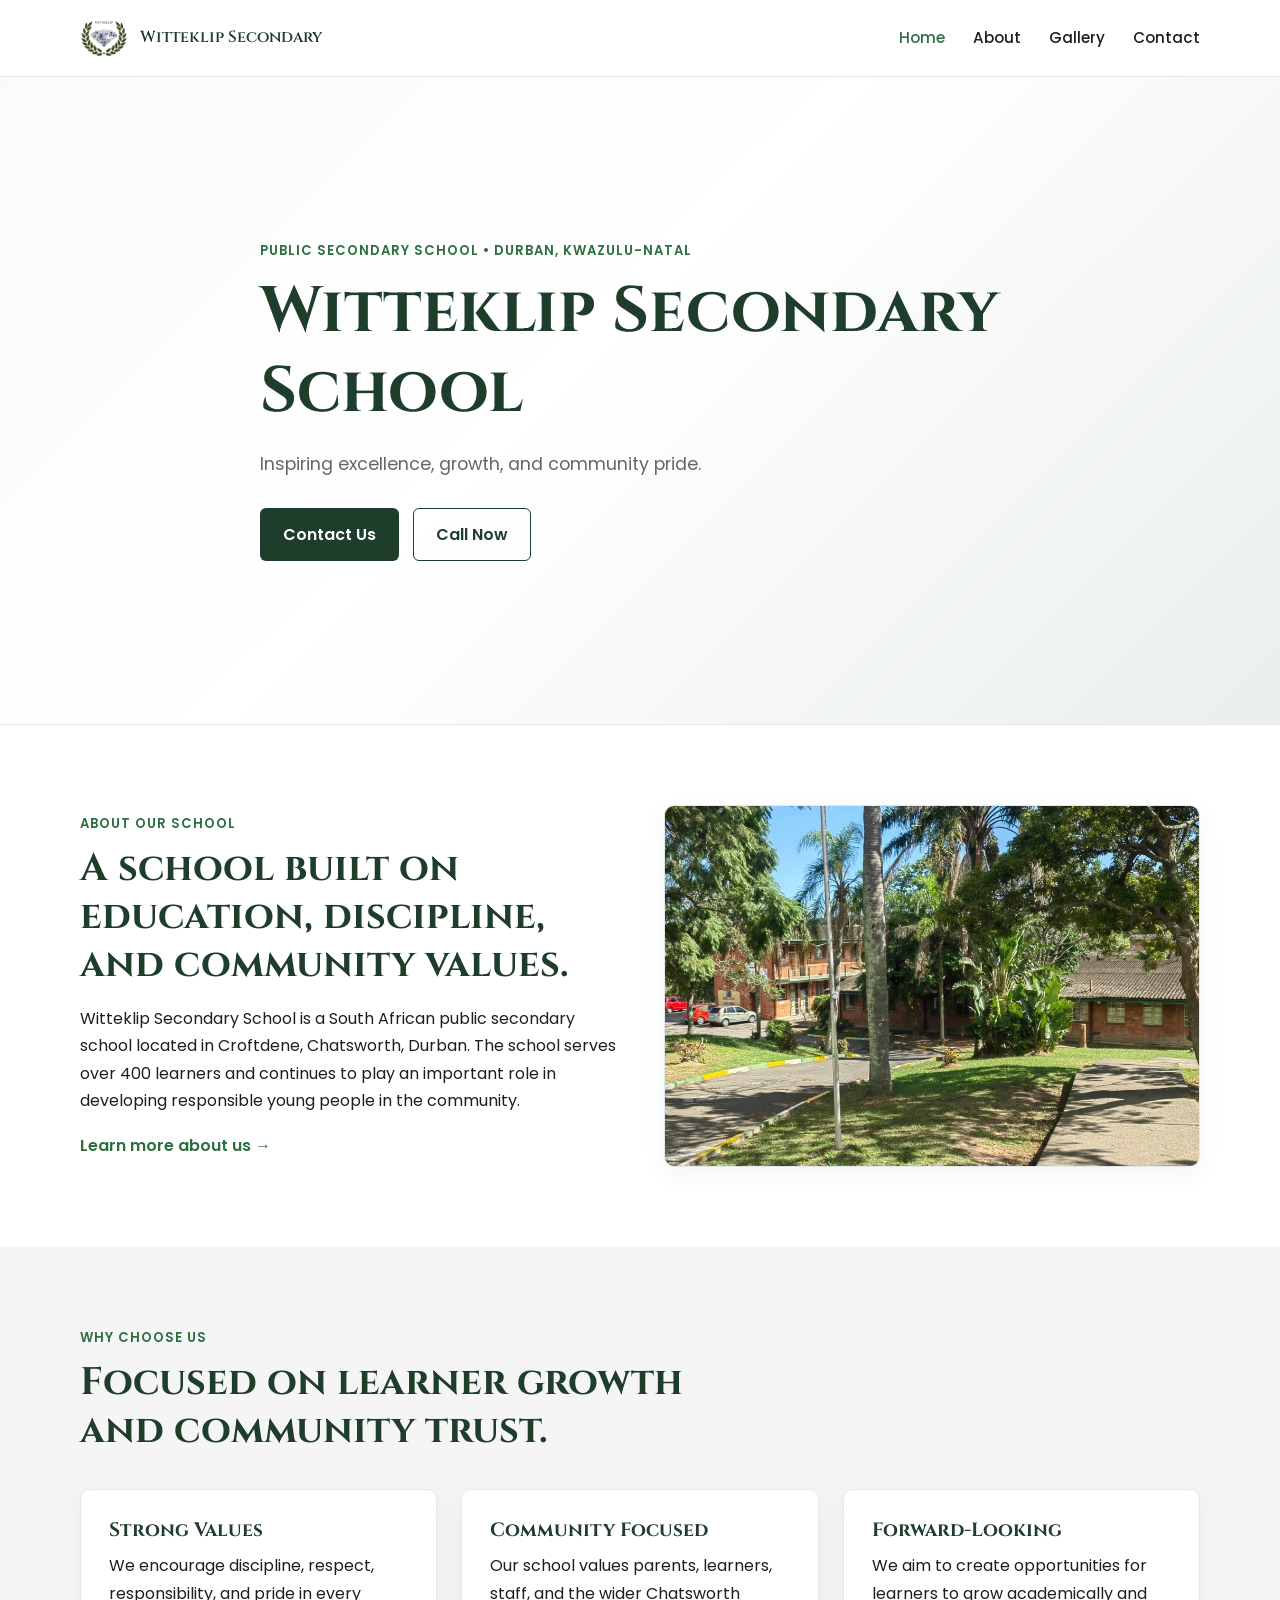
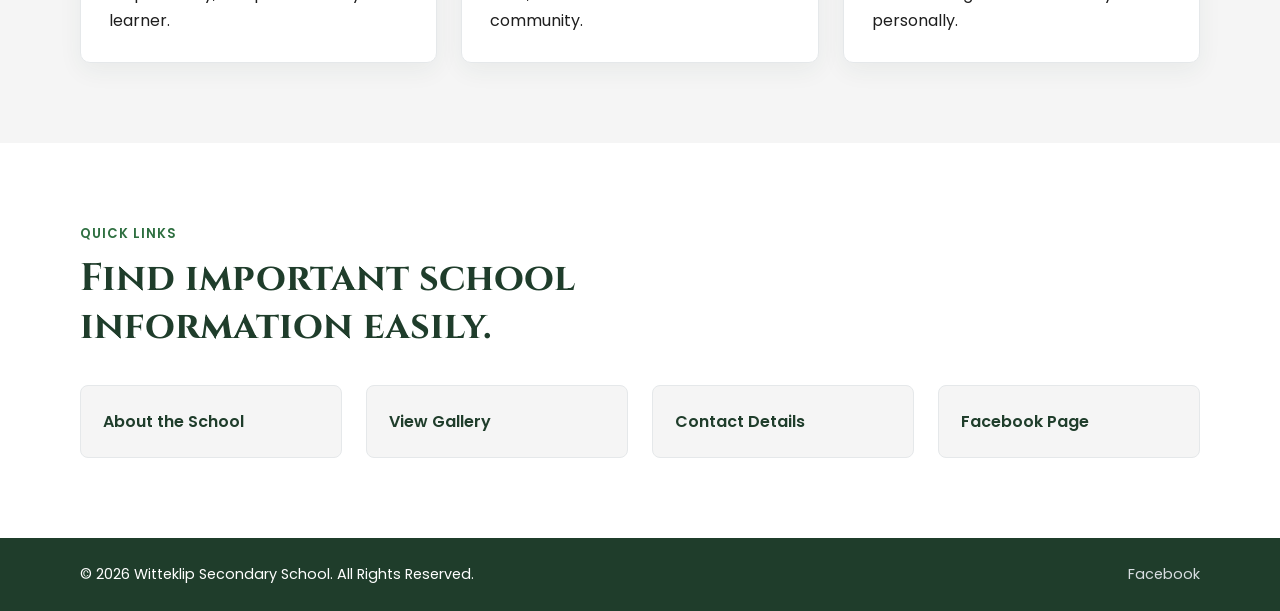
<file: index.html>
<!DOCTYPE html>
<html lang="en">
<head>
  <meta charset="UTF-8" />
  <meta name="viewport" content="width=device-width, initial-scale=1.0" />
  <title>Witteklip Secondary School | Home</title>
  <link rel="stylesheet" href="css/style.css" />
  <link rel="icon" type="image/svg+xml" href="images/favicon.PNG">
  <link href="https://fonts.googleapis.com/css2?family=Cinzel:wght@500;600;700&family=Poppins:wght@300;400;500;600&display=swap" rel="stylesheet">
</head>
<body>

  <header class="site-header">
    <nav class="navbar">
      <a href="index.html" class="brand">
        <img src="images/logo.PNG" alt="Witteklip Secondary School Logo" />
        <span>Witteklip Secondary</span>
      </a>

      <input type="checkbox" id="menu-toggle" />
      <label for="menu-toggle" class="menu-icon">☰</label>

      <ul class="nav-links">
        <li><a href="index.html" class="active">Home</a></li>
        <li><a href="about.html">About</a></li>
        <li><a href="gallery.html">Gallery</a></li>
        <li><a href="contact.html">Contact</a></li>
      </ul>
    </nav>
  </header>

  <main>
    <section class="hero">
      <div class="container hero-content fade-in">
        <p class="small-title">Public Secondary School • Durban, KwaZulu-Natal</p>
        <h1>Witteklip Secondary School</h1>
        <p class="hero-text">Inspiring excellence, growth, and community pride.</p>
        <div class="hero-buttons">
          <a href="contact.html" class="btn btn-primary">Contact Us</a>
          <a href="tel:0314035329" class="btn btn-outline mobile-call">Call Now</a>
        </div>
      </div>
    </section>

    <section class="section about-preview">
      <div class="container two-column">
        <div class="fade-in">
          <p class="section-label">About Our School</p>
          <h2>A school built on education, discipline, and community values.</h2>
          <p>
            Witteklip Secondary School is a South African public secondary school located in Croftdene, Chatsworth, Durban. The school serves over 400 learners and continues to play an important role in developing responsible young people in the community.
          </p>
          <a href="about.html" class="text-link">Learn more about us →</a>
        </div>
        <div class="image-card fade-in">
          <img src="images/School.jpg" alt="Picture of Witteklip Secondary School building placeholder" />
        </div>
      </div>
    </section>

    <section class="section light-section">
      <div class="container">
        <div class="section-heading fade-in">
          <p class="section-label">Why Choose Us</p>
          <h2>Focused on learner growth and community trust.</h2>
        </div>

        <div class="cards-grid">
          <article class="info-card fade-in">
            <h3>Strong Values</h3>
            <p>We encourage discipline, respect, responsibility, and pride in every learner.</p>
          </article>

          <article class="info-card fade-in">
            <h3>Community Focused</h3>
            <p>Our school values parents, learners, staff, and the wider Chatsworth community.</p>
          </article>

          <article class="info-card fade-in">
            <h3>Forward-Looking</h3>
            <p>We aim to create opportunities for learners to grow academically and personally.</p>
          </article>
        </div>
      </div>
    </section>

    <section class="section quick-links">
      <div class="container">
        <div class="section-heading fade-in">
          <p class="section-label">Quick Links</p>
          <h2>Find important school information easily.</h2>
        </div>

        <div class="quick-link-grid">
          <a href="about.html" class="quick-link-card">About the School</a>
          <a href="gallery.html" class="quick-link-card">View Gallery</a>
          <a href="contact.html" class="quick-link-card">Contact Details</a>
          <a href="https://web.facebook.com/profile.php?id=61582746173082" target="_blank" class="quick-link-card">Facebook Page</a>
        </div>
      </div>
    </section>
  </main>

  <footer class="site-footer">
    <div class="container footer-content">
      <p>&copy; 2026 Witteklip Secondary School. All Rights Reserved.</p>
      <a href="https://web.facebook.com/profile.php?id=61582746173082" target="_blank">Facebook</a>
    </div>
  </footer>

</body>
</html>
</file>
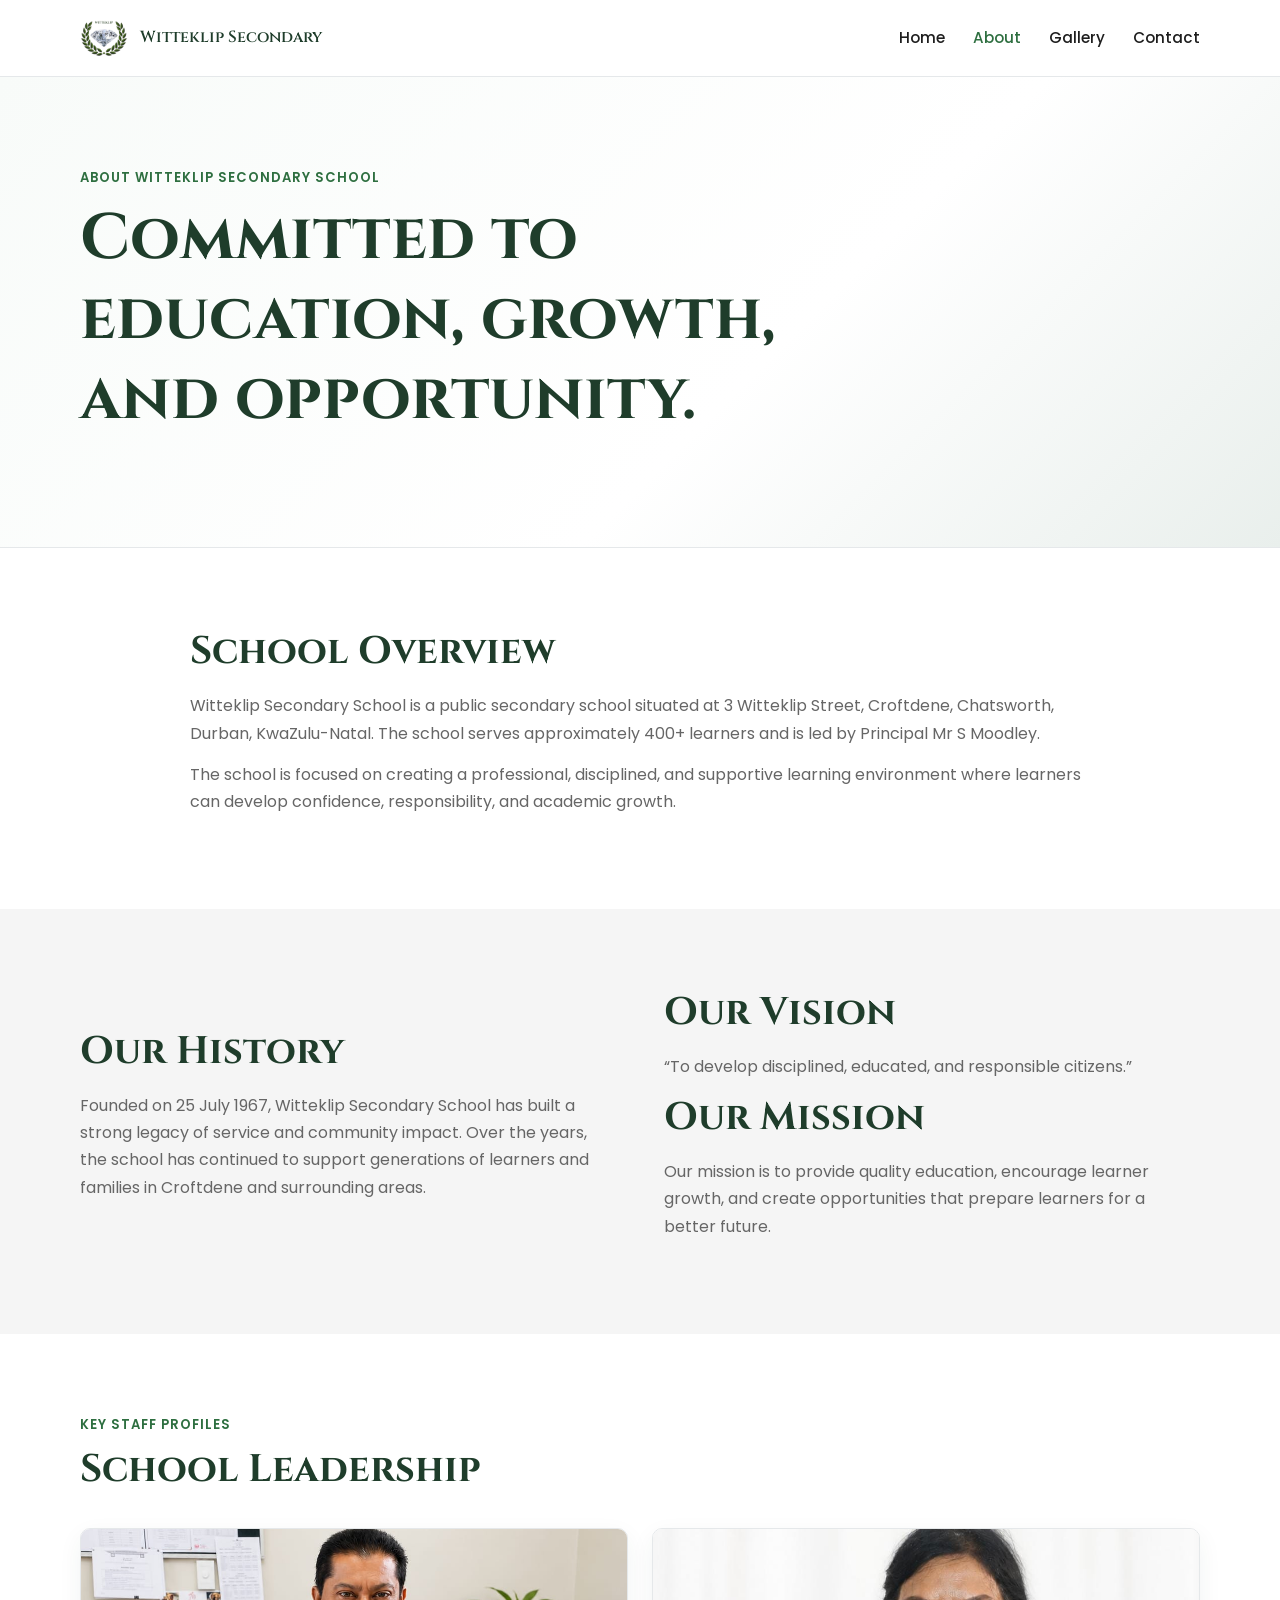
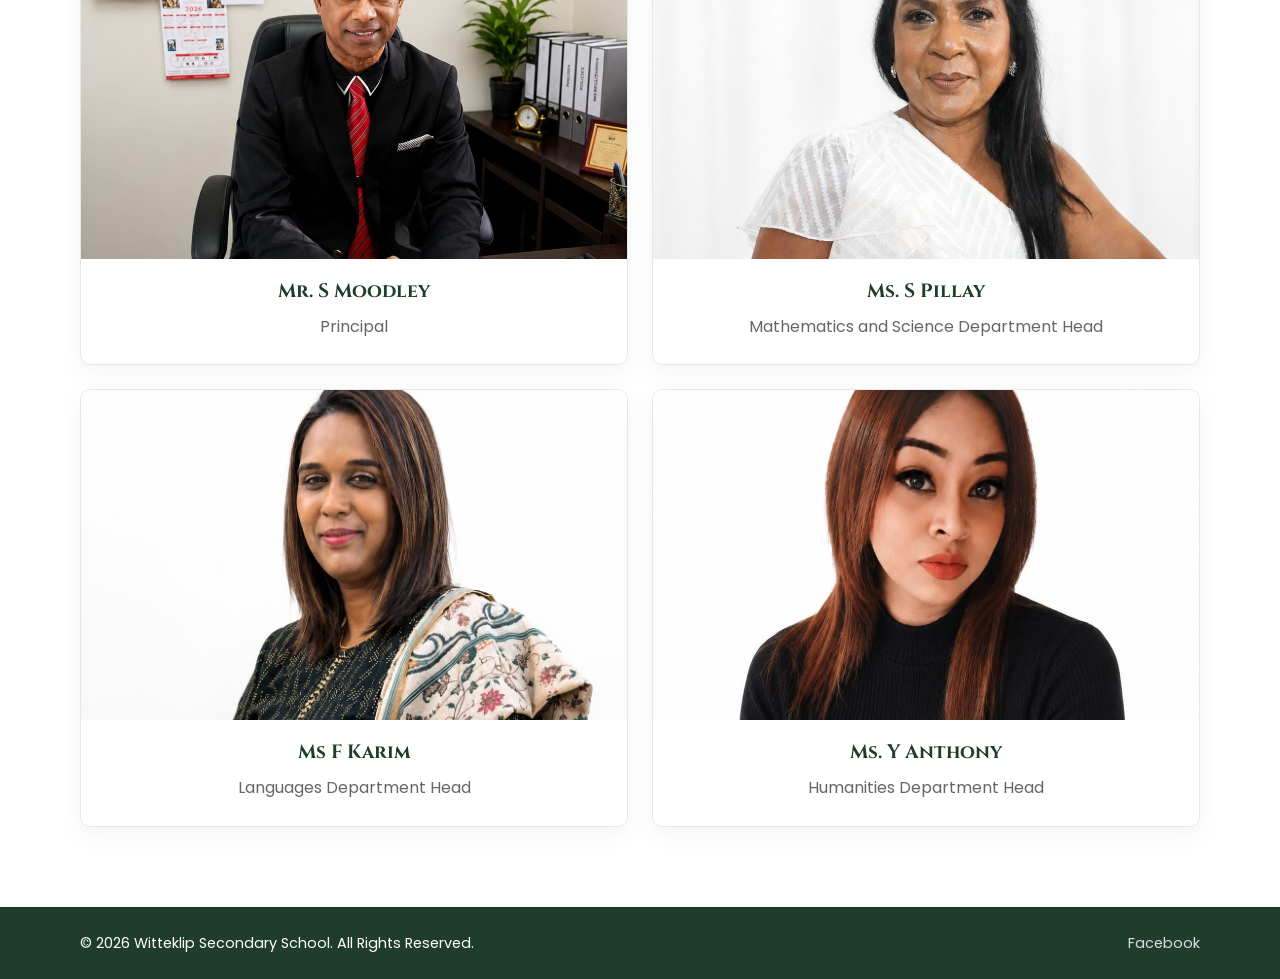
<file: about.html>
<!DOCTYPE html>
<html lang="en">
<head>
  <meta charset="UTF-8" />
  <meta name="viewport" content="width=device-width, initial-scale=1.0" />
  <title>Witteklip Secondary School | About</title>
  <link rel="stylesheet" href="css/style.css" />
  <link rel="icon" type="image/svg+xml" href="images/favicon.PNG">
  <link href="https://fonts.googleapis.com/css2?family=Cinzel:wght@500;600;700&family=Poppins:wght@300;400;500;600&display=swap" rel="stylesheet">
</head>
<body>

  <header class="site-header">
    <nav class="navbar">
      <a href="index.html" class="brand">
        <img src="images/logo.PNG" alt="Witteklip Secondary School Logo" />
        <span>Witteklip Secondary</span>
      </a>
      <input type="checkbox" id="menu-toggle-about" />
      <label for="menu-toggle-about" class="menu-icon">☰</label>
      <ul class="nav-links">
        <li><a href="index.html">Home</a></li>
        <li><a href="about.html" class="active">About</a></li>
        <li><a href="gallery.html">Gallery</a></li>
        <li><a href="contact.html">Contact</a></li>
      </ul>
    </nav>
  </header>

  <main>
    <section class="page-hero">
      <div class="container fade-in">
        <p class="small-title">About Witteklip Secondary School</p>
        <h1>Committed to education, growth, and opportunity.</h1>
      </div>
    </section>

    <section class="section">
      <div class="container content-block fade-in">
        <h2>School Overview</h2>
        <p>
          Witteklip Secondary School is a public secondary school situated at 3 Witteklip Street, Croftdene, Chatsworth, Durban, KwaZulu-Natal. The school serves approximately 400+ learners and is led by Principal Mr S Moodley.
        </p>
        <p>
          The school is focused on creating a professional, disciplined, and supportive learning environment where learners can develop confidence, responsibility, and academic growth.
        </p>
      </div>
    </section>

    <section class="section light-section">
      <div class="container two-column">
        <div class="content-block fade-in">
          <h2>Our History</h2>
          <p>
            Founded on 25 July 1967, Witteklip Secondary School has built a strong legacy of service and community impact. Over the years, the school has continued to support generations of learners and families in Croftdene and surrounding areas.
          </p>
        </div>
        <div class="content-block fade-in">
          <h2>Our Vision</h2>
          <p>“To develop disciplined, educated, and responsible citizens.”</p>
          <h2>Our Mission</h2>
          <p>
            Our mission is to provide quality education, encourage learner growth, and create opportunities that prepare learners for a better future.
          </p>
        </div>
      </div>
    </section>

    <section class="section">
      <div class="container">
        <div class="section-heading fade-in">
          <p class="section-label">Key Staff Profiles</p>
          <h2>School Leadership</h2>
        </div>

        <div class="staff-grid">
          <article class="staff-card fade-in">
            <img src="images/principal.jpg" alt="Principal Mr S Moodley placeholder" />
            <h3>Mr. S Moodley</h3>
            <p>Principal</p>
          </article>

          <article class="staff-card fade-in">
            <img src="images/mathhead.jpg" alt="Principal Mr S Moodley placeholder" />
            <h3>Ms. S Pillay</h3>
            <p>Mathematics and Science Department Head</p>
          </article>

          <article class="staff-card fade-in">
            <img src="images/langhead.jpg" alt="Principal Mr S Moodley placeholder" />
            <h3>Ms F Karim</h3>
            <p>Languages Department Head</p>
          </article>

          <article class="staff-card fade-in">
            <img src="images/hrhead.jpg" alt="Vice Principal picture placeholder" />
            <h3>Ms. Y Anthony</h3>
            <p>Humanities Department Head</p>
          </article>
        </div>
      </div>
    </section>
  </main>

  <footer class="site-footer">
    <div class="container footer-content">
      <p>&copy; 2026 Witteklip Secondary School. All Rights Reserved.</p>
      <a href="https://web.facebook.com/profile.php?id=61582746173082" target="_blank">Facebook</a>
    </div>
  </footer>

</body>
</html>
</file>
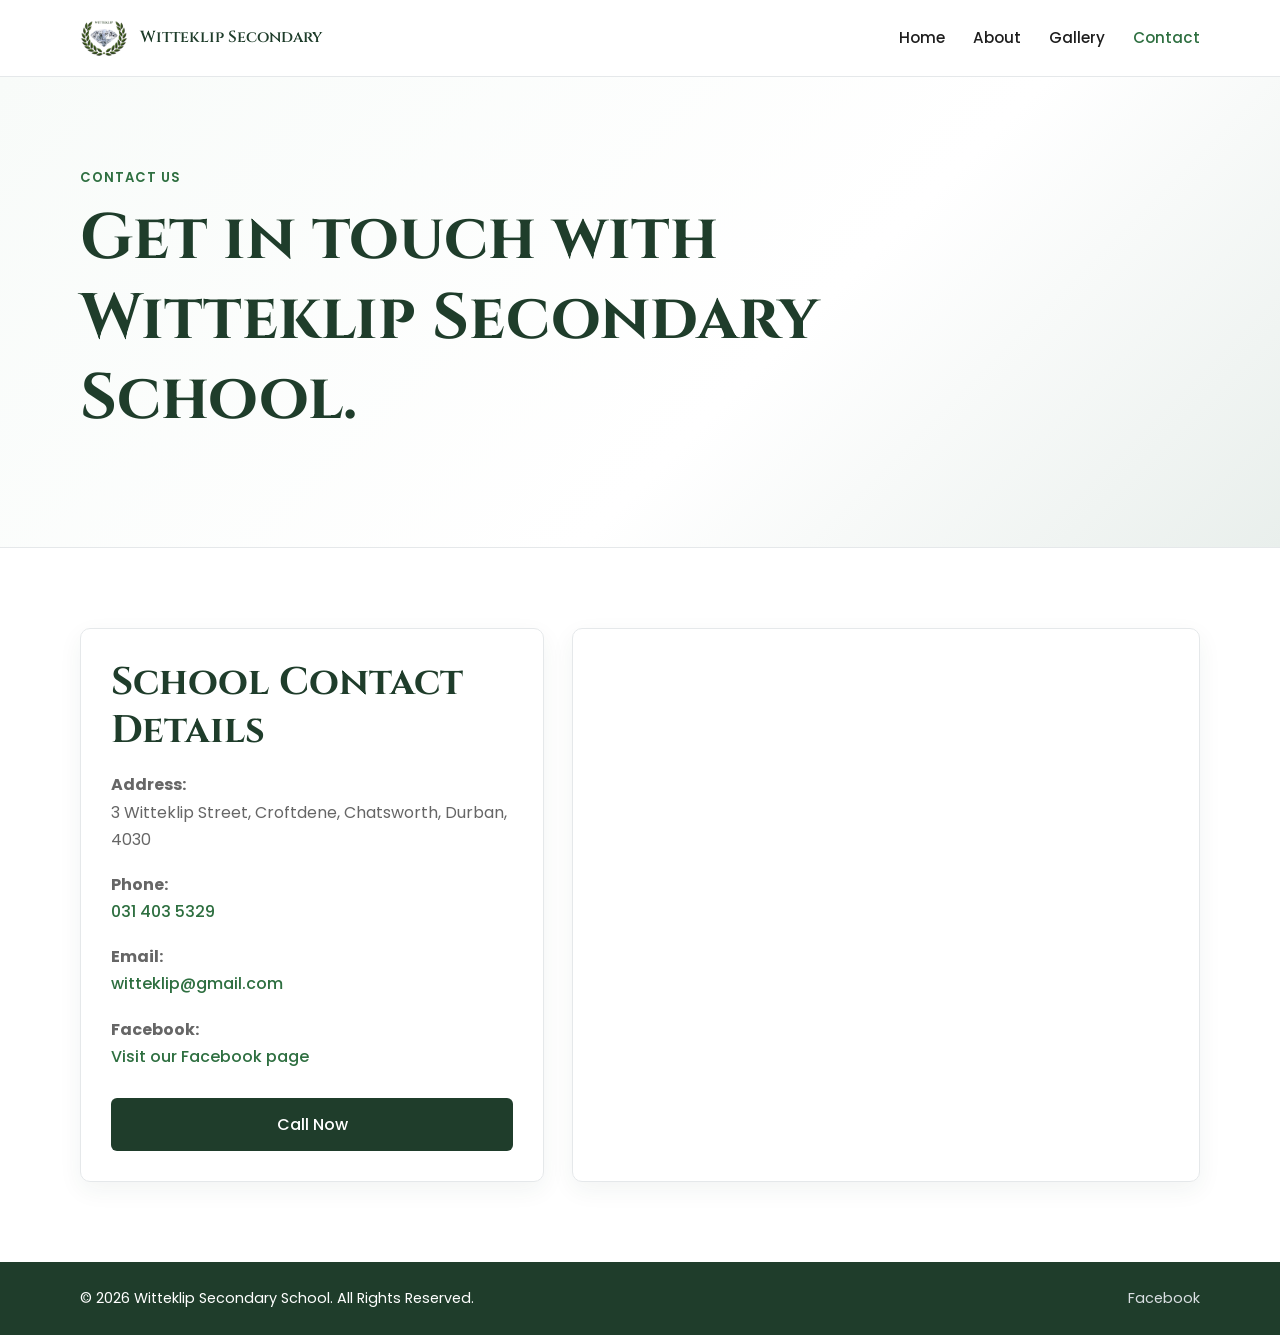
<file: contact.html>
<!DOCTYPE html>
<html lang="en">
<head>
  <meta charset="UTF-8" />
  <meta name="viewport" content="width=device-width, initial-scale=1.0" />
  <title>Witteklip Secondary School | Contact</title>
  <link rel="stylesheet" href="css/style.css" />
  <link rel="icon" type="image/svg+xml" href="images/favicon.PNG">
  <link href="https://fonts.googleapis.com/css2?family=Cinzel:wght@500;600;700&family=Poppins:wght@300;400;500;600&display=swap" rel="stylesheet">
</head>
<body>

  <header class="site-header">
    <nav class="navbar">
      <a href="index.html" class="brand">
        <img src="images/logo.PNG" alt="Witteklip Secondary School Logo" />
        <span>Witteklip Secondary</span>
      </a>
      <input type="checkbox" id="menu-toggle-contact" />
      <label for="menu-toggle-contact" class="menu-icon">☰</label>
      <ul class="nav-links">
        <li><a href="index.html">Home</a></li>
        <li><a href="about.html">About</a></li>
        <li><a href="gallery.html">Gallery</a></li>
        <li><a href="contact.html" class="active">Contact</a></li>
      </ul>
    </nav>
  </header>

  <main>
    <section class="page-hero">
      <div class="container fade-in">
        <p class="small-title">Contact Us</p>
        <h1>Get in touch with Witteklip Secondary School.</h1>
      </div>
    </section>

    <section class="section">
      <div class="container contact-layout">
        <div class="contact-card fade-in">
          <h2>School Contact Details</h2>
          <p><strong>Address:</strong><br>3 Witteklip Street, Croftdene, Chatsworth, Durban, 4030</p>
          <p><strong>Phone:</strong><br><a href="tel:0314035329">031 403 5329</a></p>
          <p><strong>Email:</strong><br><a href="mailto:witteklip@gmail.com">witteklip@gmail.com</a></p>
          <p><strong>Facebook:</strong><br><a href="https://web.facebook.com/profile.php?id=61582746173082" target="_blank">Visit our Facebook page</a></p>
          <a href="tel:0314035329" class="btn btn-primary mobile-call full-width">Call Now</a>
        </div>

        <div class="map-card fade-in">
          <iframe
            src="https://www.google.com/maps?q=3%20Witteklip%20Street,%20Croftdene,%20Chatsworth,%20Durban,%204030&output=embed"
            width="100%"
            height="350"
            style="border:0;"
            allowfullscreen=""
            loading="lazy"
            referrerpolicy="no-referrer-when-downgrade">
          </iframe>
        </div>
      </div>
    </section>
  </main>

  <footer class="site-footer">
    <div class="container footer-content">
      <p>&copy; 2026 Witteklip Secondary School. All Rights Reserved.</p>
      <a href="https://web.facebook.com/profile.php?id=61582746173082" target="_blank">Facebook</a>
    </div>
  </footer>

</body>
</html>
</file>
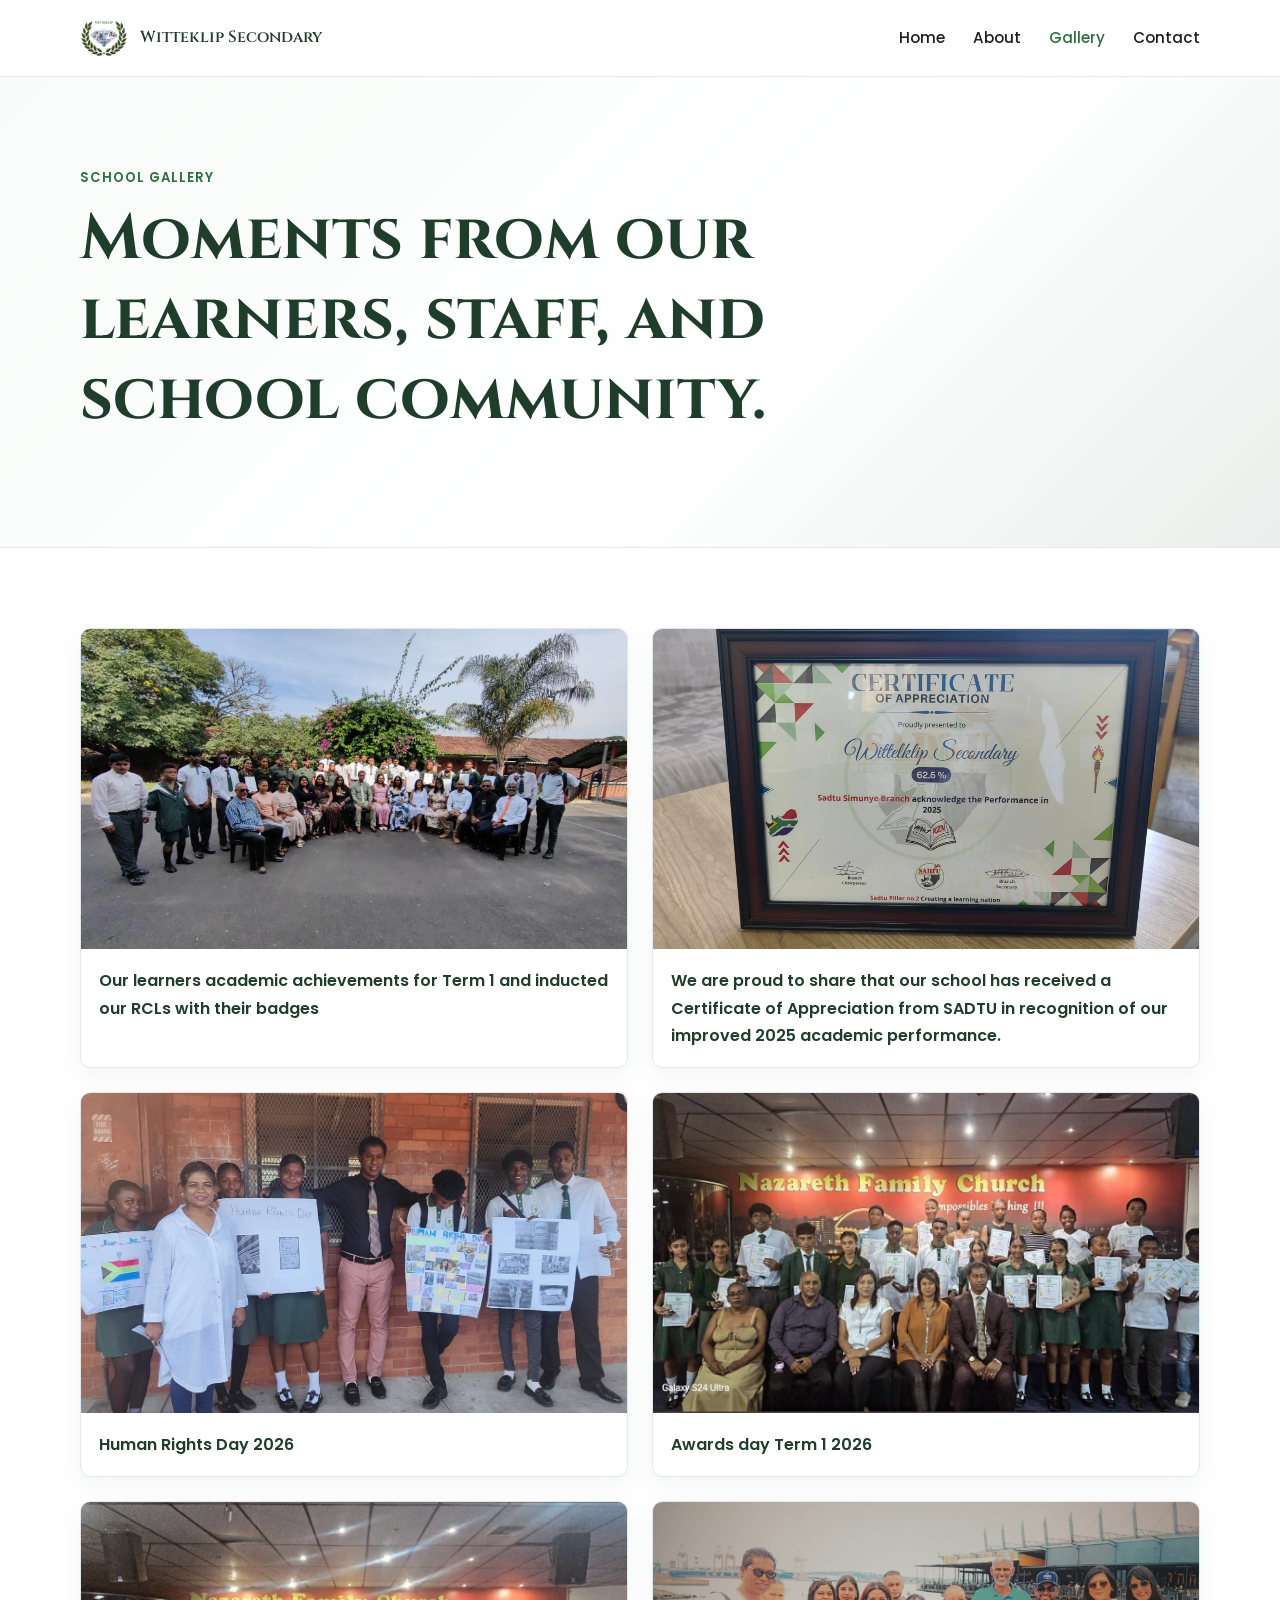
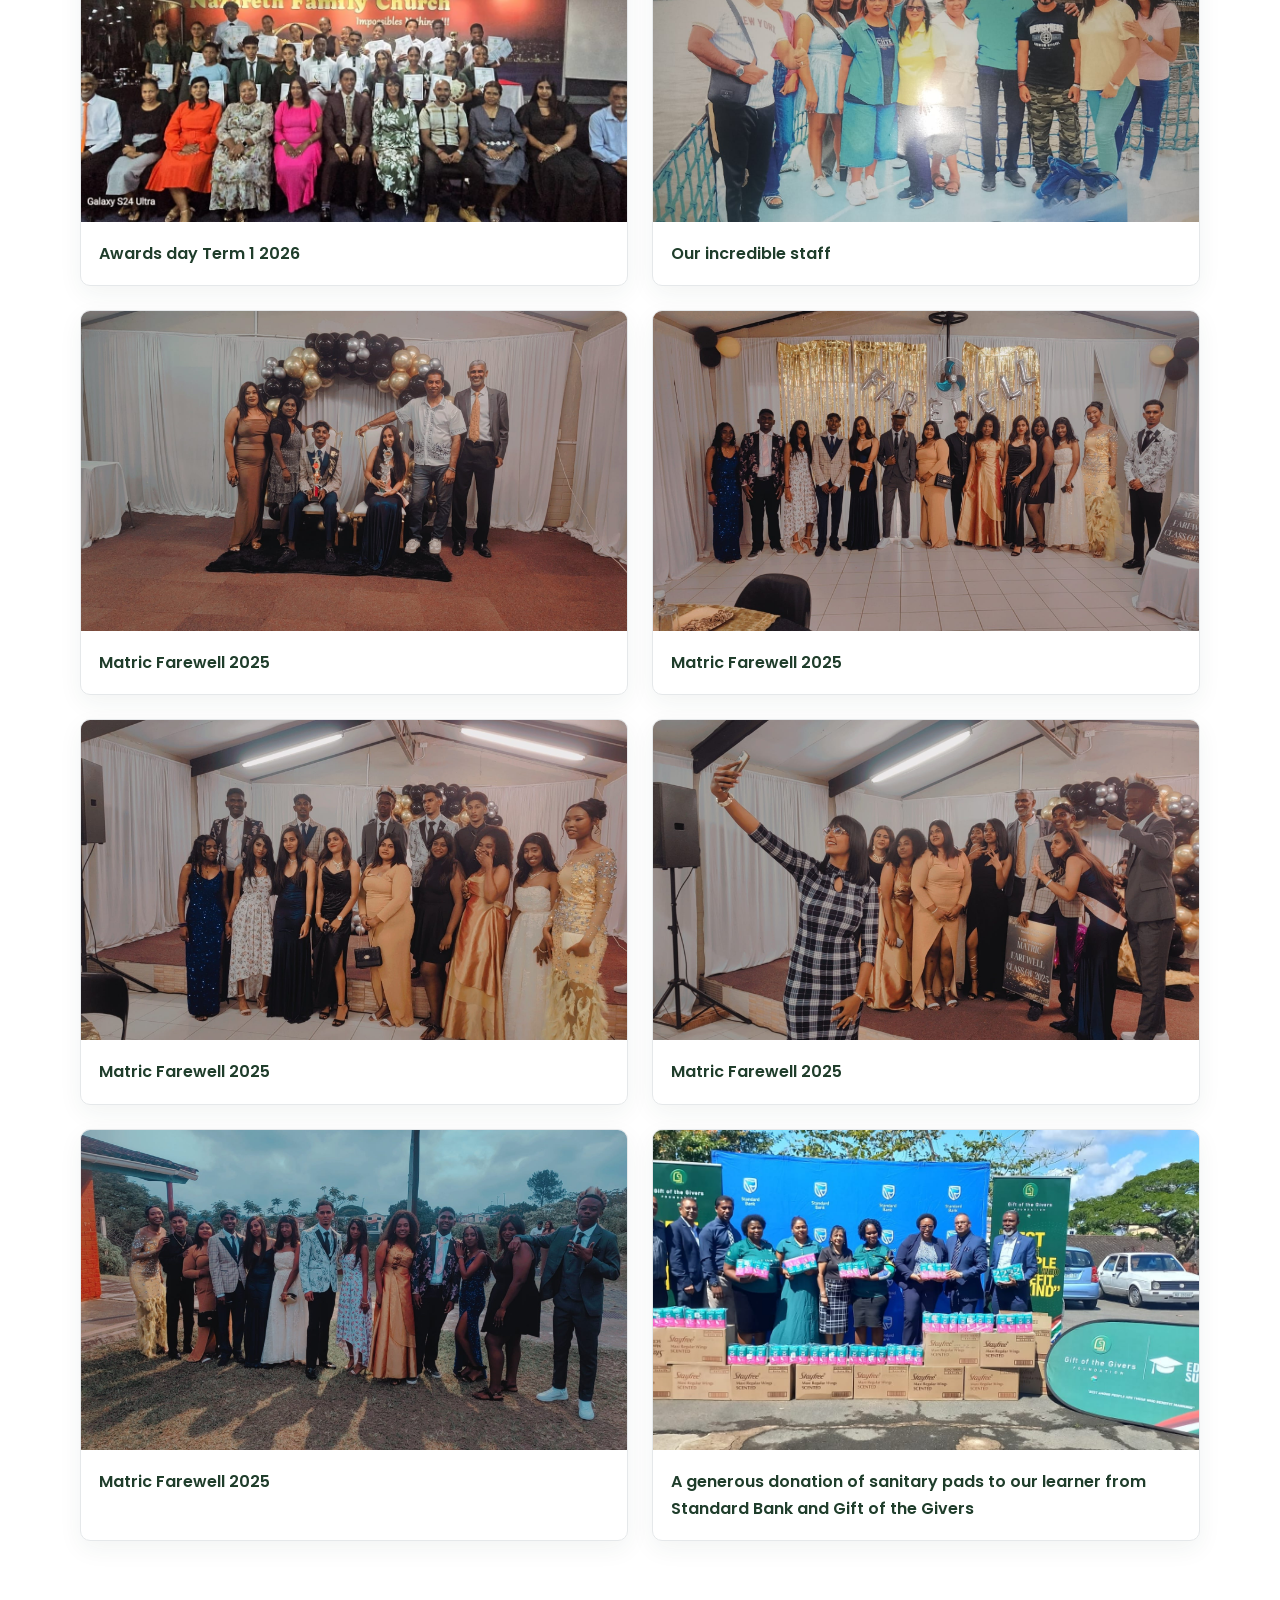
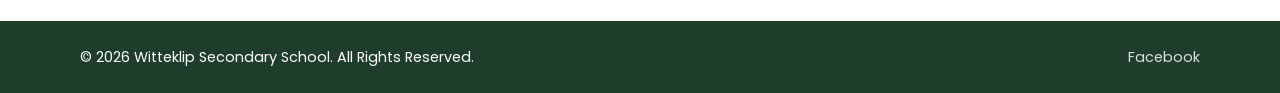
<file: gallery.html>
<!DOCTYPE html>
<html lang="en">
<head>
  <meta charset="UTF-8" />
  <meta name="viewport" content="width=device-width, initial-scale=1.0" />
  <title>Witteklip Secondary School | Gallery</title>
  <link rel="stylesheet" href="css/style.css" />
  <link rel="icon" type="image/svg+xml" href="images/favicon.PNG">
  <link href="https://fonts.googleapis.com/css2?family=Cinzel:wght@500;600;700&family=Poppins:wght@300;400;500;600&display=swap" rel="stylesheet">
</head>
<body>

  <header class="site-header">
    <nav class="navbar">
      <a href="index.html" class="brand">
        <img src="images/logo.PNG" alt="Witteklip Secondary School Logo" />
        <span>Witteklip Secondary</span>
      </a>
      <input type="checkbox" id="menu-toggle-gallery" />
      <label for="menu-toggle-gallery" class="menu-icon">☰</label>
      <ul class="nav-links">
        <li><a href="index.html">Home</a></li>
        <li><a href="about.html">About</a></li>
        <li><a href="gallery.html" class="active">Gallery</a></li>
        <li><a href="contact.html">Contact</a></li>
      </ul>
    </nav>
  </header>

  <main>
    <section class="page-hero">
      <div class="container fade-in">
        <p class="small-title">School Gallery</p>
        <h1>Moments from our learners, staff, and school community.</h1>
      </div>
    </section>

    <section class="section">
      <div class="container gallery-grid">
        <figure class="gallery-item fade-in">
          <img src="images/rcl.jpg" alt="learners academic achievements" />
          <figcaption>Our learners academic achievements for Term 1 and inducted our RCLs with their badges</figcaption>
        </figure>
        <figure class="gallery-item fade-in">
          <img src="images/certificate.jpg" alt="Certificate of Appreciation" />
          <figcaption>We are proud to share that our school has received a Certificate of Appreciation from SADTU in recognition of our improved 2025 academic performance.</figcaption>
        </figure>
        <figure class="gallery-item fade-in">
          <img src="images/Humansrights.jpg" alt="Awards day" />
          <figcaption>Human Rights Day 2026</figcaption>
        </figure>
        <figure class="gallery-item fade-in">
          <img src="images/awards2.jpg" alt="Awards day" />
          <figcaption>Awards day Term 1 2026</figcaption>
        </figure>
        <figure class="gallery-item fade-in">
          <img src="images/awards1.jpg" alt="Awards day" />
          <figcaption>Awards day Term 1 2026</figcaption>
        </figure>
        <figure class="gallery-item fade-in">
          <img src="images/Staff.jpg" alt="Staff" />
          <figcaption>Our incredible staff</figcaption>
        </figure>
        <figure class="gallery-item fade-in">
          <img src="images/md255.jpg" alt="Matric Farewell 2025" />
          <figcaption>Matric Farewell 2025</figcaption>
        </figure>
        <figure class="gallery-item fade-in">
          <img src="images/md254.jpg" alt="Matric Farewell 2025" />
          <figcaption>Matric Farewell 2025</figcaption>
        </figure>
        <figure class="gallery-item fade-in">
          <img src="images/md253.jpg" alt="Matric Farewell 2025" />
          <figcaption>Matric Farewell 2025</figcaption>
        </figure>
        <figure class="gallery-item fade-in">
          <img src="images/md252.jpg" alt="Matric Farewell 2025" />
          <figcaption>Matric Farewell 2025</figcaption>
        </figure>
        <figure class="gallery-item fade-in">
          <img src="images/md251.jpg" alt="Matric Farewell 2025" />
          <figcaption>Matric Farewell 2025</figcaption>
        </figure>
        <figure class="gallery-item fade-in">
          <img src="images/donation.jpg" alt="School event placeholder image" />
          <figcaption>A generous donation of sanitary pads to our learner from Standard Bank and Gift of the Givers</figcaption>
        </figure>
      </div>
    </section>
  </main>

  <footer class="site-footer">
    <div class="container footer-content">
      <p>&copy; 2026 Witteklip Secondary School. All Rights Reserved.</p>
      <a href="https://web.facebook.com/profile.php?id=61582746173082" target="_blank">Facebook</a>
    </div>
  </footer>

</body>
</html>
</file>
<file: css/style.css>
:root {
  --deep-green: #1F3D2B;
  --emerald: #2E6F40;
  --white: #FFFFFF;
  --light-grey: #F5F5F5;
  --silver: #D9DEE2;
  --text: #1E1E1E;
  --muted: #666666;
  --border: #E5E8EA;
}

* {
  margin: 0;
  padding: 0;
  box-sizing: border-box;
}

html {
  scroll-behavior: smooth;
}

body {
  font-family: 'Poppins', sans-serif;
  color: var(--text);
  background: var(--white);
  line-height: 1.7;
}

img {
  max-width: 100%;
  display: block;
}

a {
  color: inherit;
  text-decoration: none;
}

.container {
  width: min(1120px, 92%);
  margin: 0 auto;
}

.site-header {
  position: sticky;
  top: 0;
  z-index: 1000;
  background: rgba(255, 255, 255, 0.96);
  border-bottom: 1px solid var(--border);
}

.navbar {
  width: min(1120px, 92%);
  margin: 0 auto;
  min-height: 76px;
  display: flex;
  align-items: center;
  justify-content: space-between;
}

.brand {
  display: flex;
  align-items: center;
  gap: 12px;
  font-weight: 600;
  color: var(--deep-green);
}

.brand img {
  width: 48px;
  height: 48px;
  object-fit: contain;
}

.brand span {
  font-family: 'Cinzel', serif;
  font-size: 1rem;
}

.nav-links {
  display: flex;
  align-items: center;
  list-style: none;
  gap: 28px;
}

.nav-links a {
  font-size: 0.95rem;
  font-weight: 500;
  color: var(--text);
  transition: 0.25s ease;
}

.nav-links a:hover,
.nav-links a.active {
  color: var(--emerald);
}

.menu-icon,
.navbar input {
  display: none;
}

.hero {
  min-height: 72vh;
  display: flex;
  align-items: center;
  background: linear-gradient(135deg, #F8FBF9 0%, #FFFFFF 45%, #E9EFEC 100%);
  border-bottom: 1px solid var(--border);
}

.hero-content {
  max-width: 760px;
  padding: 80px 0;
}

.small-title,
.section-label {
  color: var(--emerald);
  font-weight: 600;
  text-transform: uppercase;
  letter-spacing: 1px;
  font-size: 0.82rem;
  margin-bottom: 10px;
}

h1,
h2,
h3 {
  font-family: 'Cinzel', serif;
  color: var(--deep-green);
  line-height: 1.25;
}

h1 {
  font-size: clamp(2rem, 5vw, 4.2rem);
  margin-bottom: 18px;
}

h2 {
  font-size: clamp(1.6rem, 3vw, 2.4rem);
  margin-bottom: 16px;
}

h3 {
  font-size: 1.2rem;
  margin-bottom: 10px;
}

.hero-text {
  color: var(--muted);
  font-size: 1.1rem;
  max-width: 620px;
  margin-bottom: 28px;
}

.hero-buttons {
  display: flex;
  flex-wrap: wrap;
  gap: 14px;
}

.btn {
  display: inline-flex;
  align-items: center;
  justify-content: center;
  padding: 12px 22px;
  border-radius: 6px;
  font-weight: 600;
  transition: 0.25s ease;
  border: 1px solid transparent;
}

.btn-primary {
  background: var(--deep-green);
  color: var(--white);
}

.btn-primary:hover {
  background: var(--emerald);
  transform: translateY(-2px);
}

.btn-outline {
  border-color: var(--deep-green);
  color: var(--deep-green);
  background: transparent;
}

.btn-outline:hover {
  background: var(--deep-green);
  color: var(--white);
}

.section {
  padding: 80px 0;
}

.light-section {
  background: var(--light-grey);
}

.two-column {
  display: grid;
  grid-template-columns: 1fr 1fr;
  gap: 48px;
  align-items: center;
}

.image-card,
.staff-card,
.info-card,
.contact-card,
.map-card,
.gallery-item {
  background: var(--white);
  border: 1px solid var(--border);
  border-radius: 10px;
  overflow: hidden;
  box-shadow: 0 8px 24px rgba(31, 61, 43, 0.06);
}

.image-card img {
  width: 100%;
  height: 360px;
  object-fit: cover;
}

.text-link {
  display: inline-block;
  margin-top: 18px;
  color: var(--emerald);
  font-weight: 600;
}

.section-heading {
  max-width: 680px;
  margin-bottom: 34px;
}

.cards-grid,
.staff-grid,
.gallery-grid,
.quick-link-grid {
  display: grid;
  grid-template-columns: repeat(3, 1fr);
  gap: 24px;
}

.info-card {
  padding: 28px;
  transition: 0.25s ease;
}

.info-card:hover,
.quick-link-card:hover,
.staff-card:hover,
.gallery-item:hover {
  transform: translateY(-4px);
}

.quick-link-grid {
  grid-template-columns: repeat(4, 1fr);
}

.quick-link-card {
  padding: 22px;
  background: var(--light-grey);
  border: 1px solid var(--border);
  border-radius: 8px;
  color: var(--deep-green);
  font-weight: 600;
  transition: 0.25s ease;
}

.page-hero {
  padding: 90px 0;
  background: linear-gradient(135deg, #F8FBF9 0%, #FFFFFF 60%, #E9EFEC 100%);
  border-bottom: 1px solid var(--border);
}

.page-hero h1 {
  max-width: 820px;
}

.content-block {
  max-width: 900px;
}

.content-block p {
  color: var(--muted);
  margin-bottom: 14px;
}

.staff-grid {
  grid-template-columns: repeat(2, 1fr);
}

.staff-card {
  text-align: center;
  padding-bottom: 24px;
}

.staff-card img {
  width: 100%;
  height: 330px;
  object-fit: cover;
  margin-bottom: 20px;
}

.staff-card p {
  color: var(--muted);
}

.gallery-grid {
  grid-template-columns: repeat(2, 1fr);
}

.gallery-item img {
  width: 100%;
  height: 320px;
  object-fit: cover;
}

.gallery-item figcaption {
  padding: 18px;
  color: var(--deep-green);
  font-weight: 600;
}

.contact-layout {
  display: grid;
  grid-template-columns: 0.85fr 1.15fr;
  gap: 28px;
  align-items: stretch;
}

.contact-card {
  padding: 30px;
}

.contact-card p {
  margin-bottom: 18px;
  color: var(--muted);
}

.contact-card a {
  color: var(--emerald);
  font-weight: 500;
}

.full-width {
  width: 100%;
  margin-top: 10px;
  color: var(--white) !important;
}

.map-card iframe {
  height: 100%;
  min-height: 420px;
}

.site-footer {
  padding: 24px 0;
  background: var(--deep-green);
  color: var(--white);
}

.footer-content {
  display: flex;
  justify-content: space-between;
  gap: 20px;
  flex-wrap: wrap;
  font-size: 0.9rem;
}

.footer-content a {
  color: var(--silver);
}

.fade-in {
  animation: fadeUp 0.7s ease both;
}

@keyframes fadeUp {
  from {
    opacity: 0;
    transform: translateY(18px);
  }
  to {
    opacity: 1;
    transform: translateY(0);
  }
}

@media (max-width: 900px) {
  .menu-icon {
    display: block;
    font-size: 1.8rem;
    color: var(--deep-green);
    cursor: pointer;
  }

  .nav-links {
    position: absolute;
    top: 76px;
    left: 0;
    width: 100%;
    background: var(--white);
    flex-direction: column;
    align-items: flex-start;
    gap: 0;
    padding: 0 4%;
    max-height: 0;
    overflow: hidden;
    border-bottom: 1px solid var(--border);
    transition: max-height 0.3s ease;
  }

  .nav-links li {
    width: 100%;
  }

  .nav-links a {
    display: block;
    padding: 16px 0;
  }

  .navbar input:checked ~ .nav-links {
    max-height: 280px;
  }

  .two-column,
  .contact-layout,
  .cards-grid,
  .staff-grid,
  .gallery-grid,
  .quick-link-grid {
    grid-template-columns: 1fr;
  }

  .hero {
    min-height: auto;
  }

  .section {
    padding: 60px 0;
  }
}

@media (max-width: 560px) {
  .brand span {
    font-size: 0.85rem;
  }

  .brand img {
    width: 42px;
    height: 42px;
  }

  .hero-content {
    padding: 60px 0;
  }

  .hero-buttons,
  .btn {
    width: 100%;
  }

  .btn {
    text-align: center;
  }

  .image-card img,
  .staff-card img,
  .gallery-item img {
    height: 240px;
  }

  .map-card iframe {
    min-height: 320px;
  }
}
</file>
